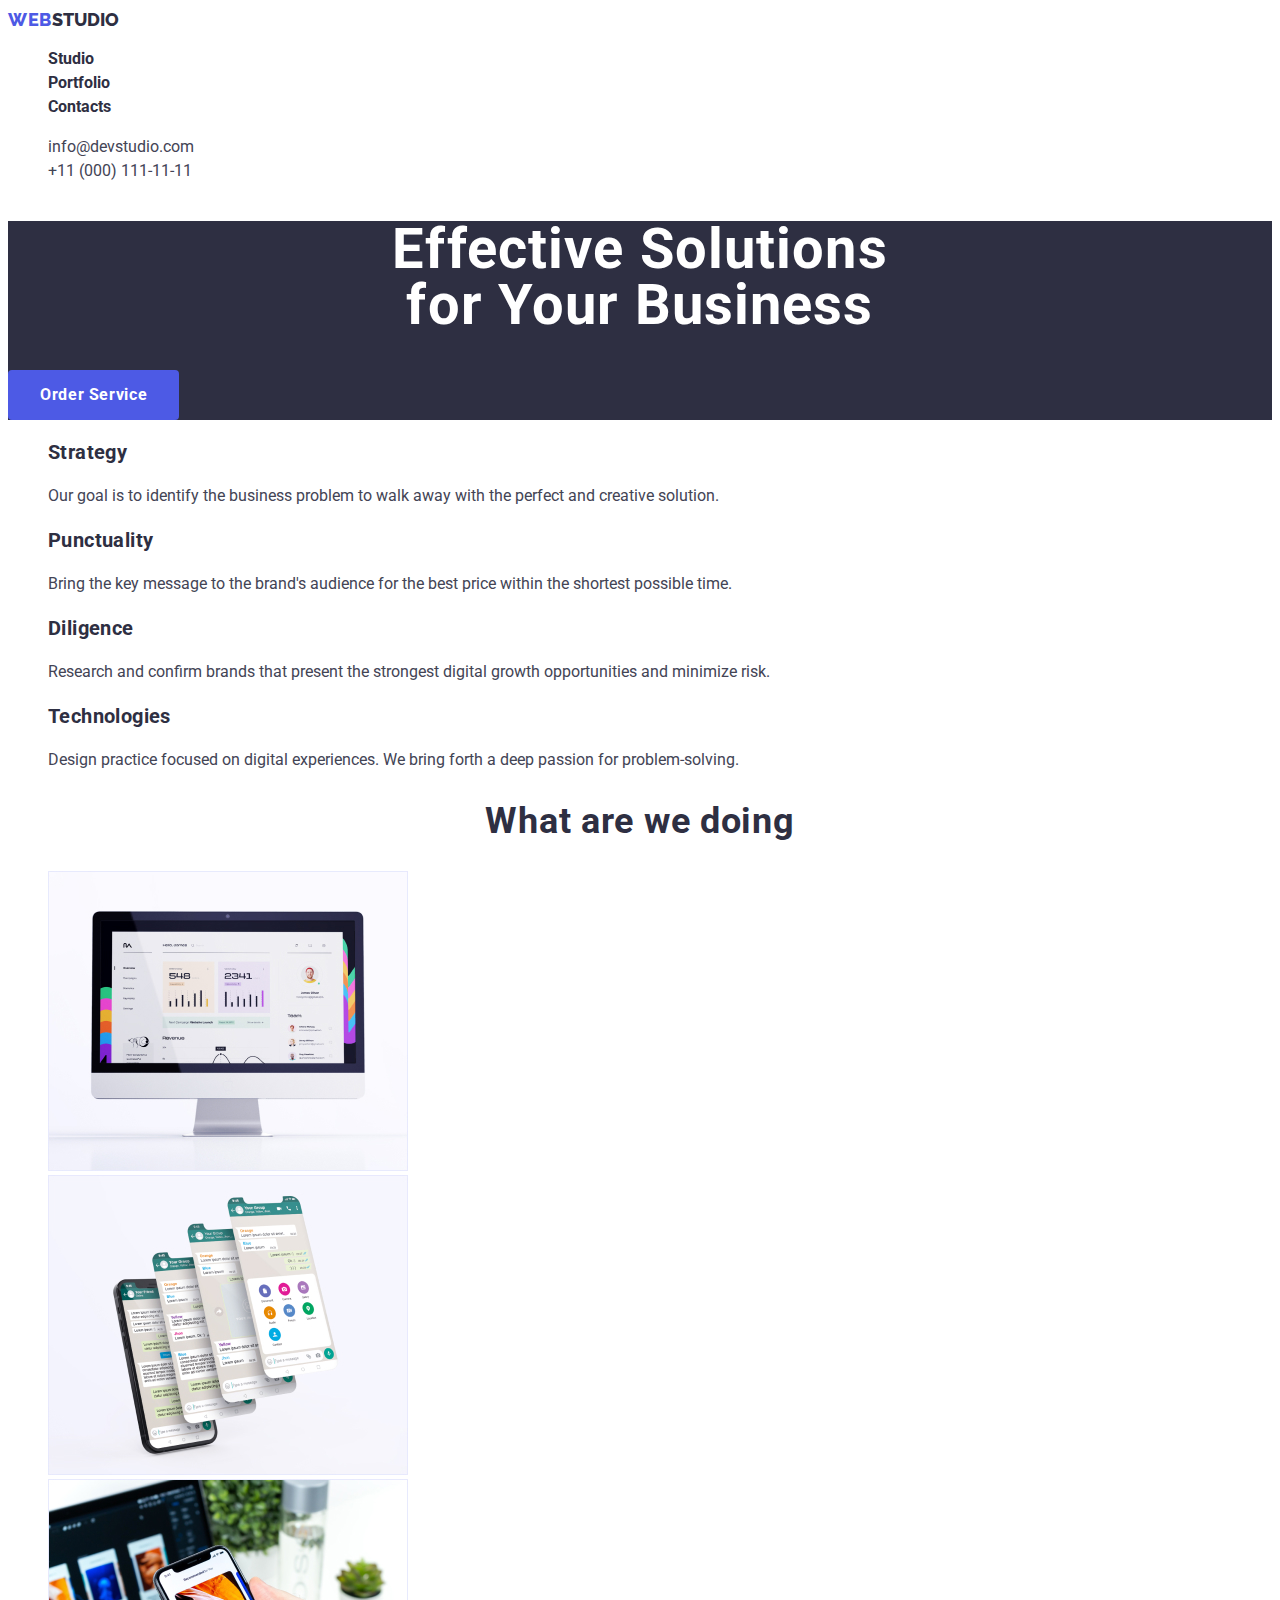
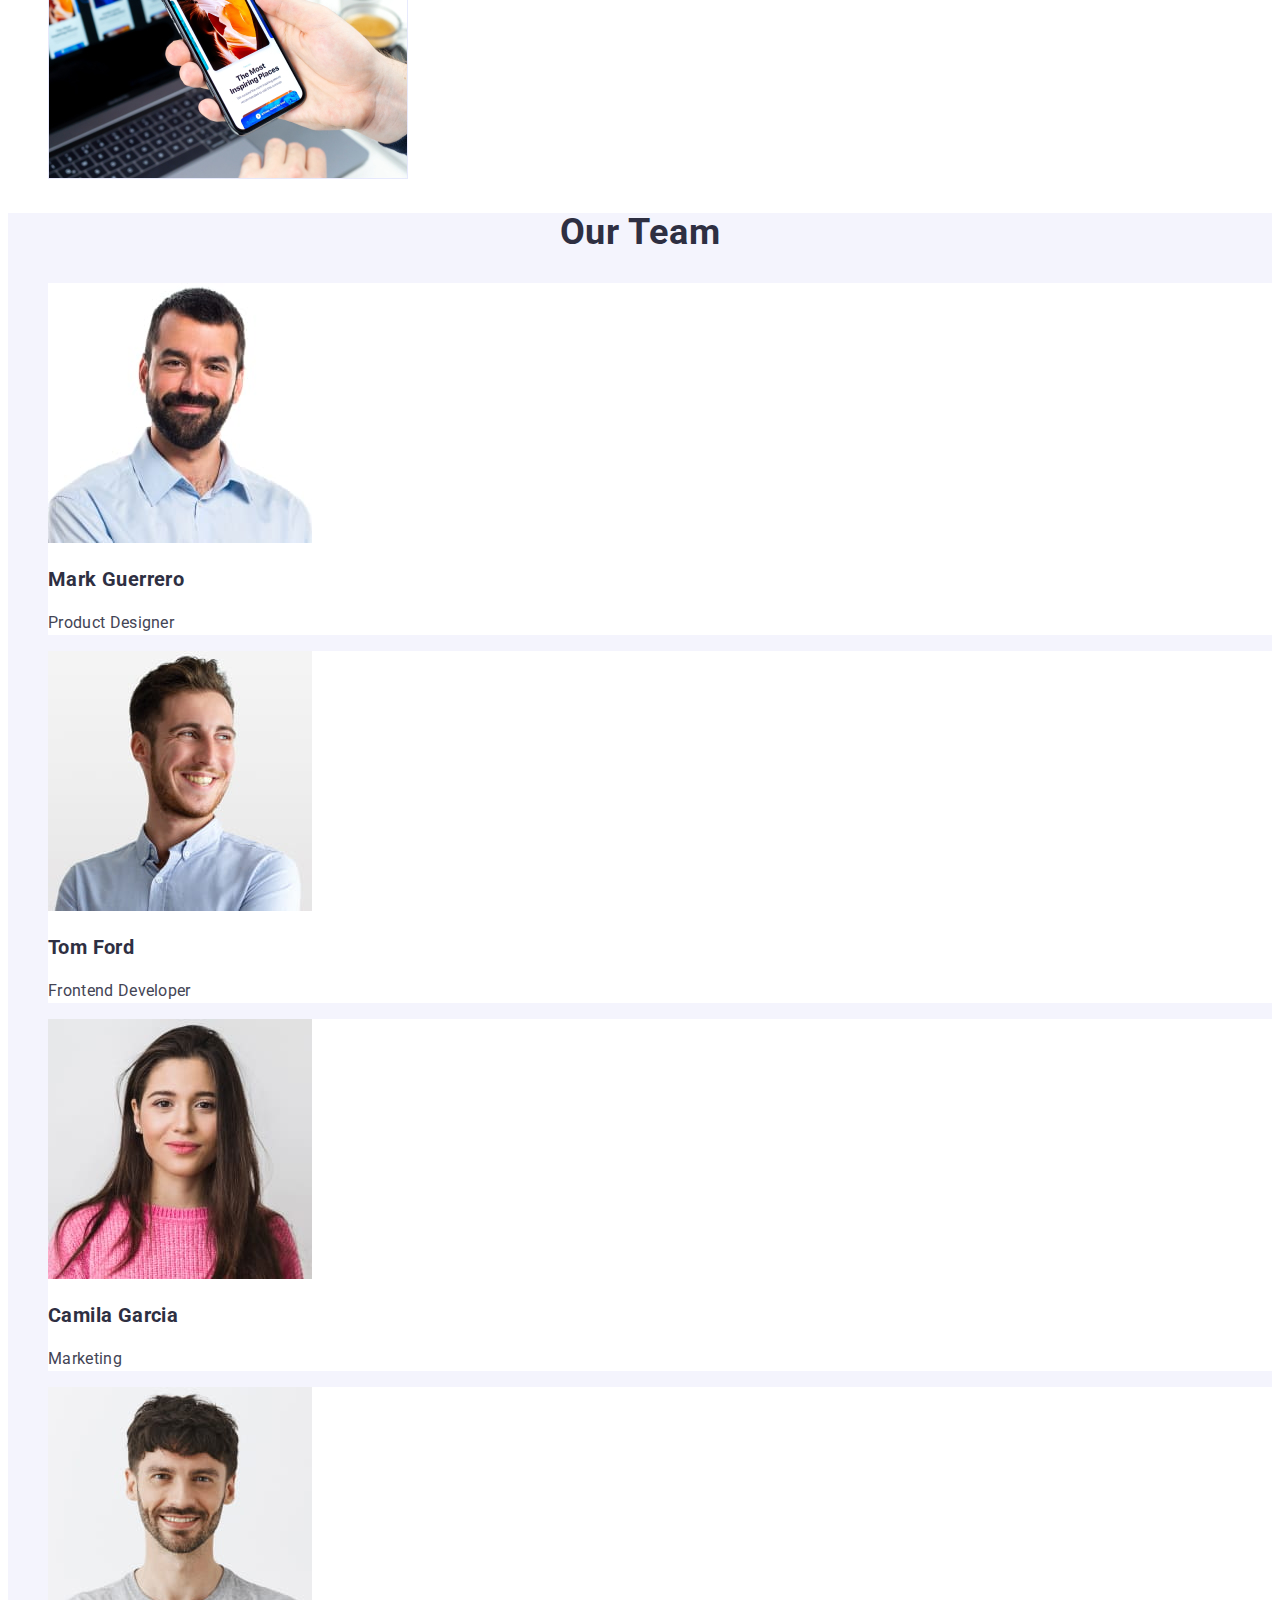
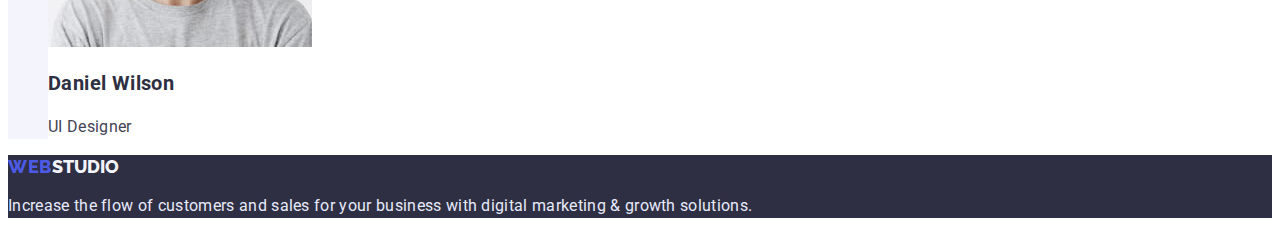
<file: index.html>
<!DOCTYPE html>
<html lang="en">
<head>
    <meta charset="UTF-8">
    <meta http-equiv="X-UA-Compatible" content="IE=edge">
    <meta name="viewport" content="width=device-width, initial-scale=1.0">
    <title>Document</title>
    <style>
        li {
            list-style-type: none;
        }
        a {
            text-decoration: none;
        }
    </style>
    <link href="https://fonts.googleapis.com/css2?family=Raleway:wght@800&family=Roboto:wght@400;500;700;900&display=swap" rel="stylesheet">
<link rel="stylesheet" href="./css/style.css" />

</head>
<body>

    <header>
        <a class="contacts-logo" href="./index.html"><span class="logo">web</span><span class="logo-two">studio</span></a>
            

        <!-- Main navigation -->
        <nav>
            <!-- Links to other pages or sections of the current page -->
        <ul class="link">
            <li><a class="contacts" href="./index.html">Studio</a></li>
            <li><a class="contacts" href="./portfolio.html">Portfolio</a></li>
            <li><a class="contacts" href="">Contacts</a></li>
        </ul>
        </nav>

        <ul class="secondary-link">
            <li><a class="contacts" href="mailto:info@devstudio.com">info@devstudio.com</a></li>                               
            <li><a class="contacts" href="tel:+110001111111">+11 (000) 111-11-11</a></li>                             
        </ul>
    </header>

    <main>
    
        <section class="hero">
            <h1 class="hero-logo">Effective Solutions <br /> for Your Business</h1>
            <button class="main-pointer" type="button">Order Service</button>
        </section>

        <!-- Feauters section -->
    <section class="text">
        <ul>
            <li>
                <h3>Strategy</h3>
                <p>Our goal is to identify the business
                    problem to walk away with the perfect and creative solution. </p>
            </li>
            <li>
                <h3>Punctuality</h3>
                <p>Bring the key message to the brand's audience for the best price within the shortest possible time.</p>
            </li>
            <li>
                <h3>Diligence</h3>
                <p>Research and confirm brands that present the strongest digital growth opportunities and minimize risk.</p>
            </li>
            <li>
                <h3>Technologies</h3>
                <p>Design practice focused on digital experiences. We bring forth a deep passion for problem-solving.</p>
            </li>
        </ul>
    </section>

    <section class="text">

         <h2>What are we doing</h2>

         <ul>
            <li><img src="./images/rectangle2.jpg" alt="statistic" width="360"/></li>
            <li><img src="./images/Rectangle1.jpg" alt="constant communication with the clients" width="360"/></li>
            <li><img src="./images/rectangle3.jpg" alt="design practice focused on digital experiences" width="360"/></li>
         </ul>
    </section> 
    

    <!-- Page footer -->

    <section class="secondary-text">

         <h2>Our Team</h2>

        <ul>
             <li class="img">
                <img src="./images2/img.jpg" alt="Product Designer" width="264">
                <h3>Mark Guerrero</h3>
                <p>Product Designer</p>
             </li>
             <li class="img">
                <img src="./images2/img-2.jpg" alt="Frontend Developer" width="264">
                <h3>Tom Ford</h3>
                <p>Frontend Developer</p>
             </li>
             <li class="img">
                <img src="./images2/img-3.jpg" alt="Marketing" width="264">
                <h3>Camila Garcia</h3>
                <p>Marketing</p>
             </li>
             <li class="img">
                <img src="./images2/img-4.jpg" alt="UI Designer" width="264">
                <h3>Daniel Wilson</h3>
                <p>UI Designer</p>
             </li>
        </ul>
     </section>

     </main>

     <footer class="bottom">
         <a class="contacts-logo" href="./index.html"><span class="logo">web</span><span class="logo-two-bottom">studio</span></a>
         <p>Increase the flow of customers and sales for your business with digital marketing & growth solutions.</p>
    </footer>
</body>
</html>
</file>
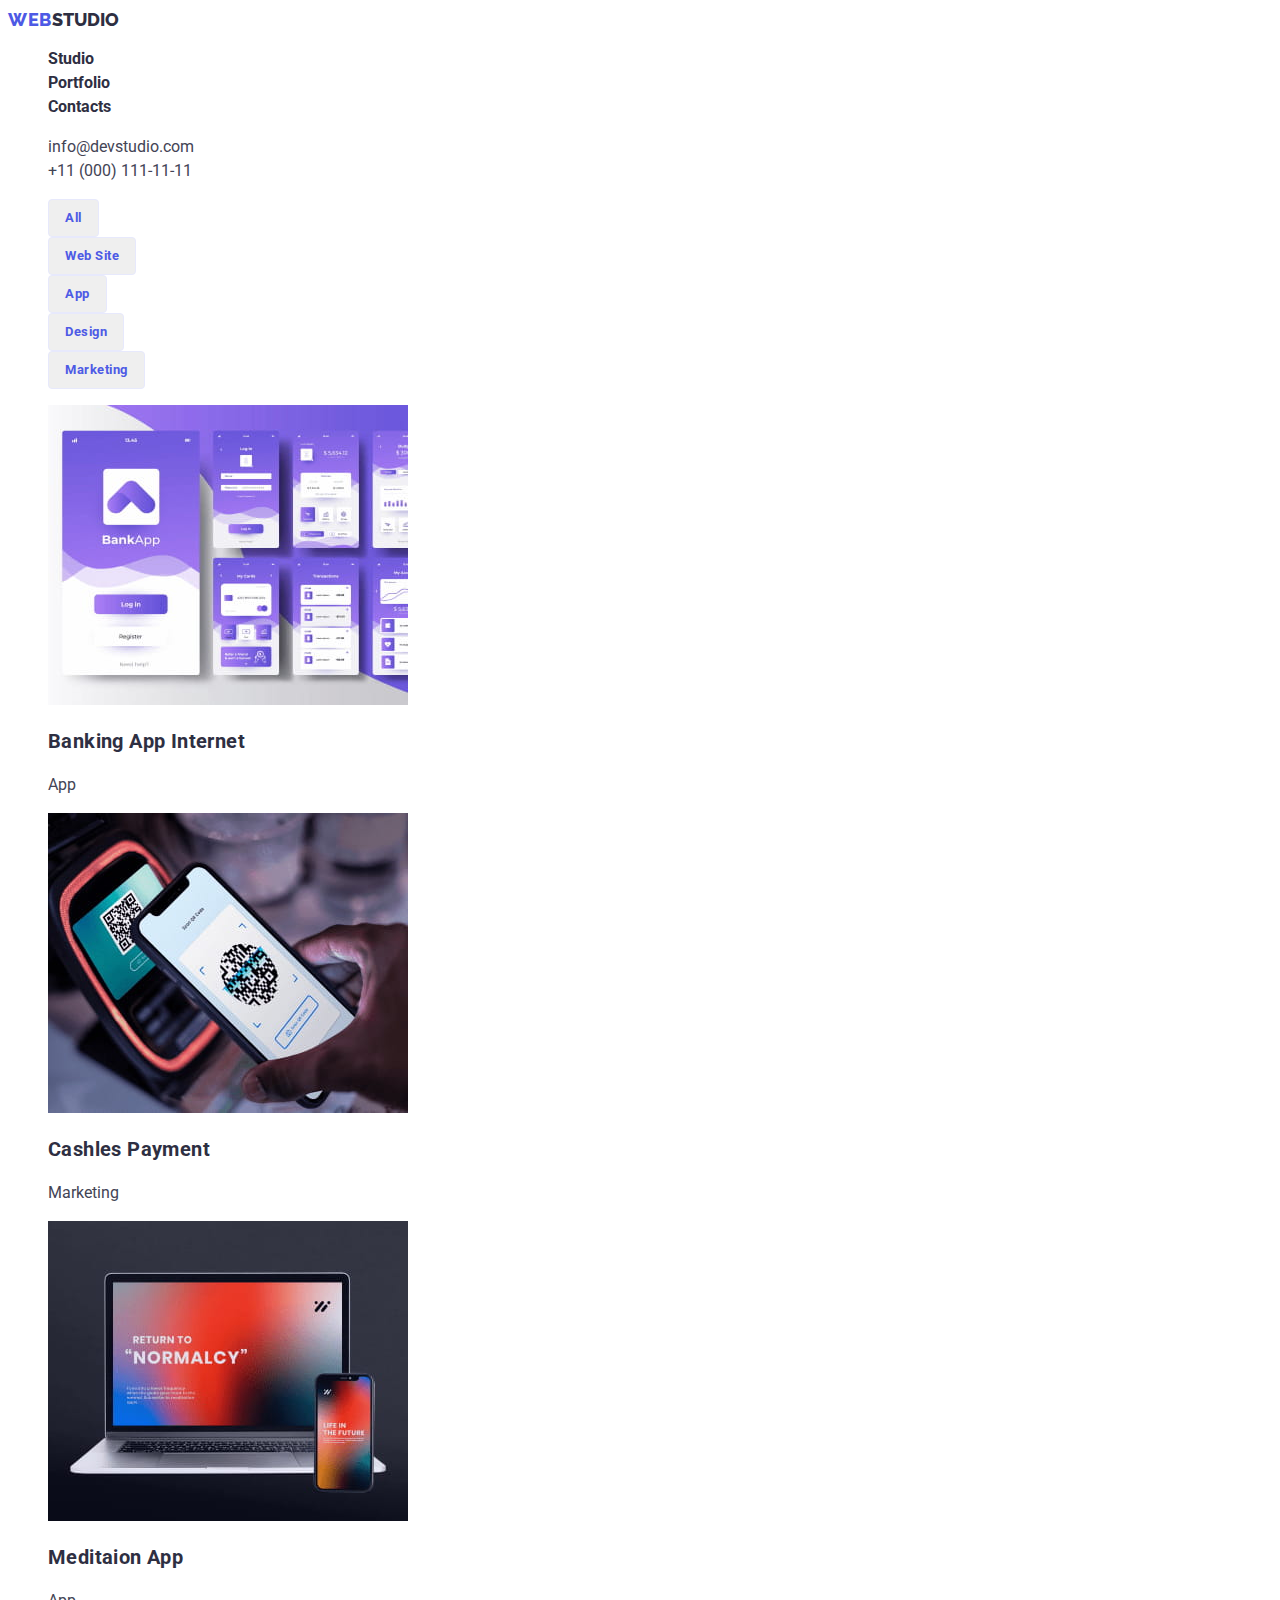
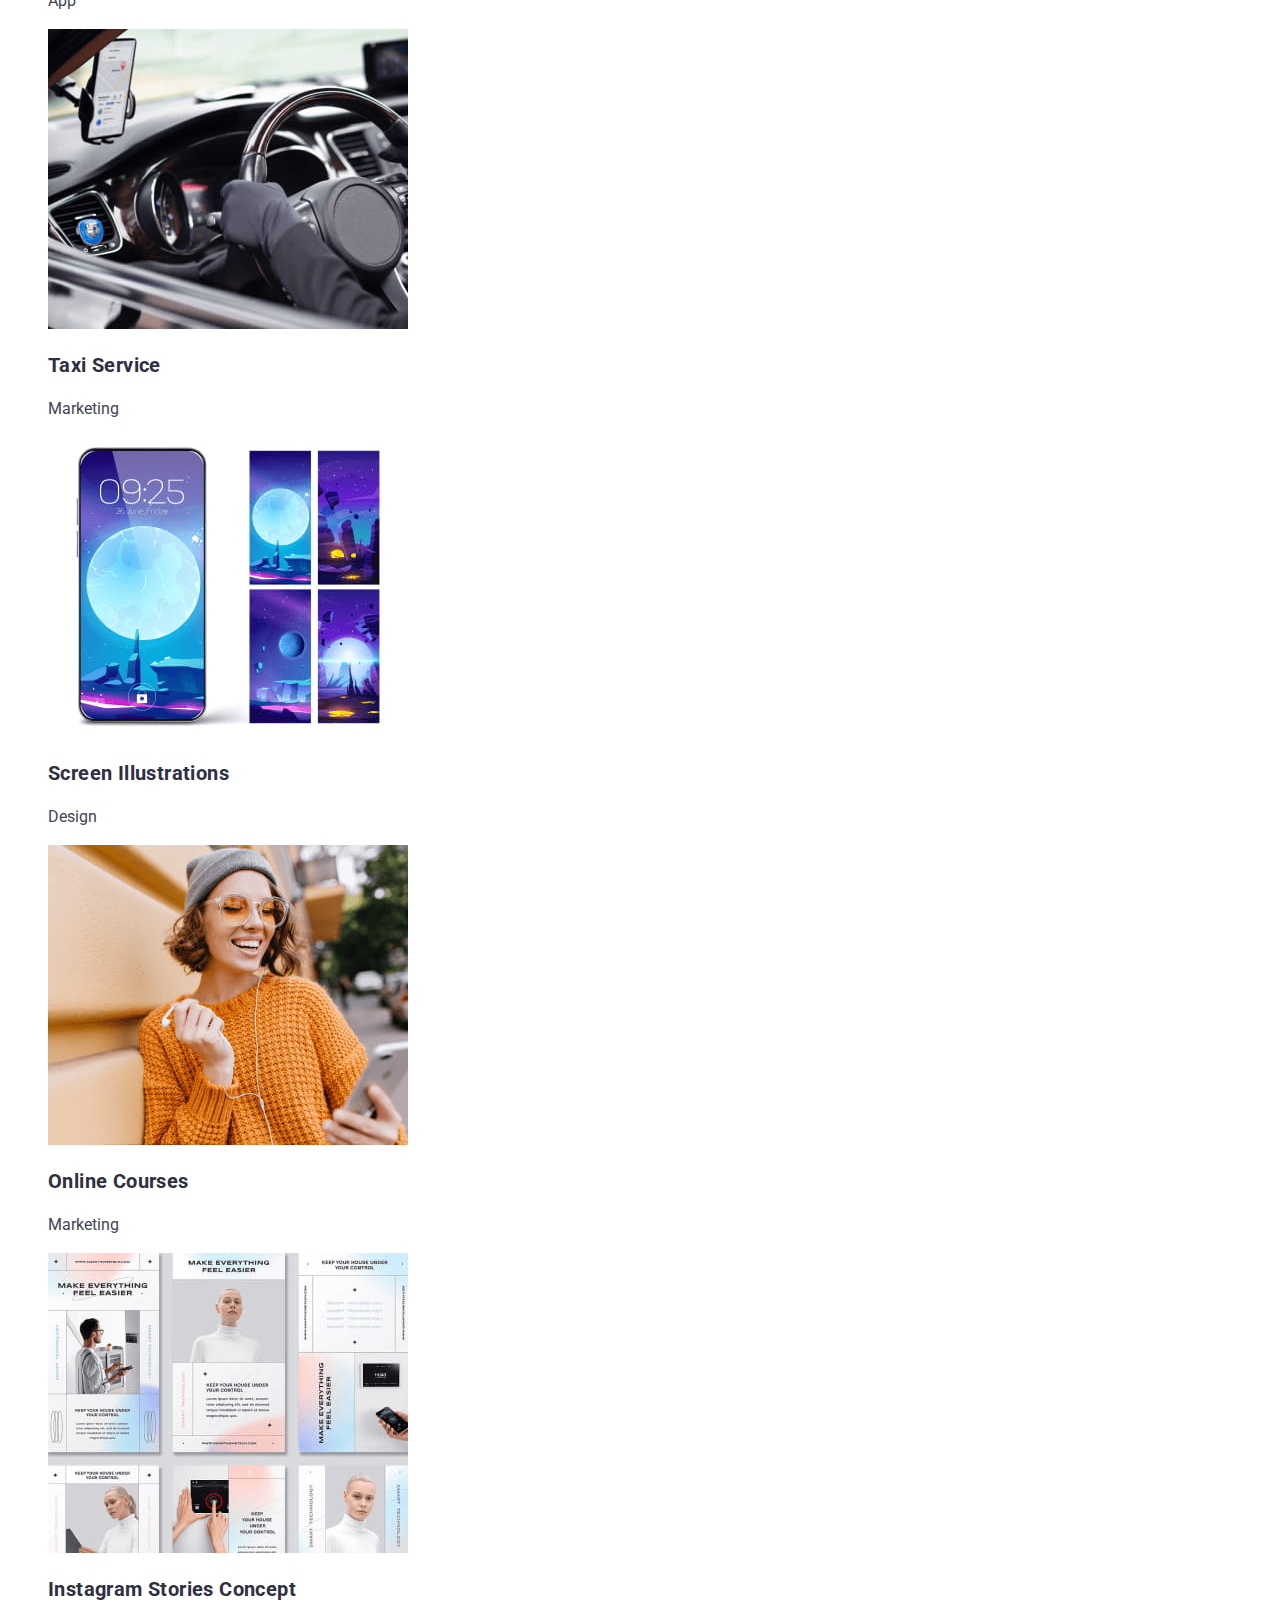
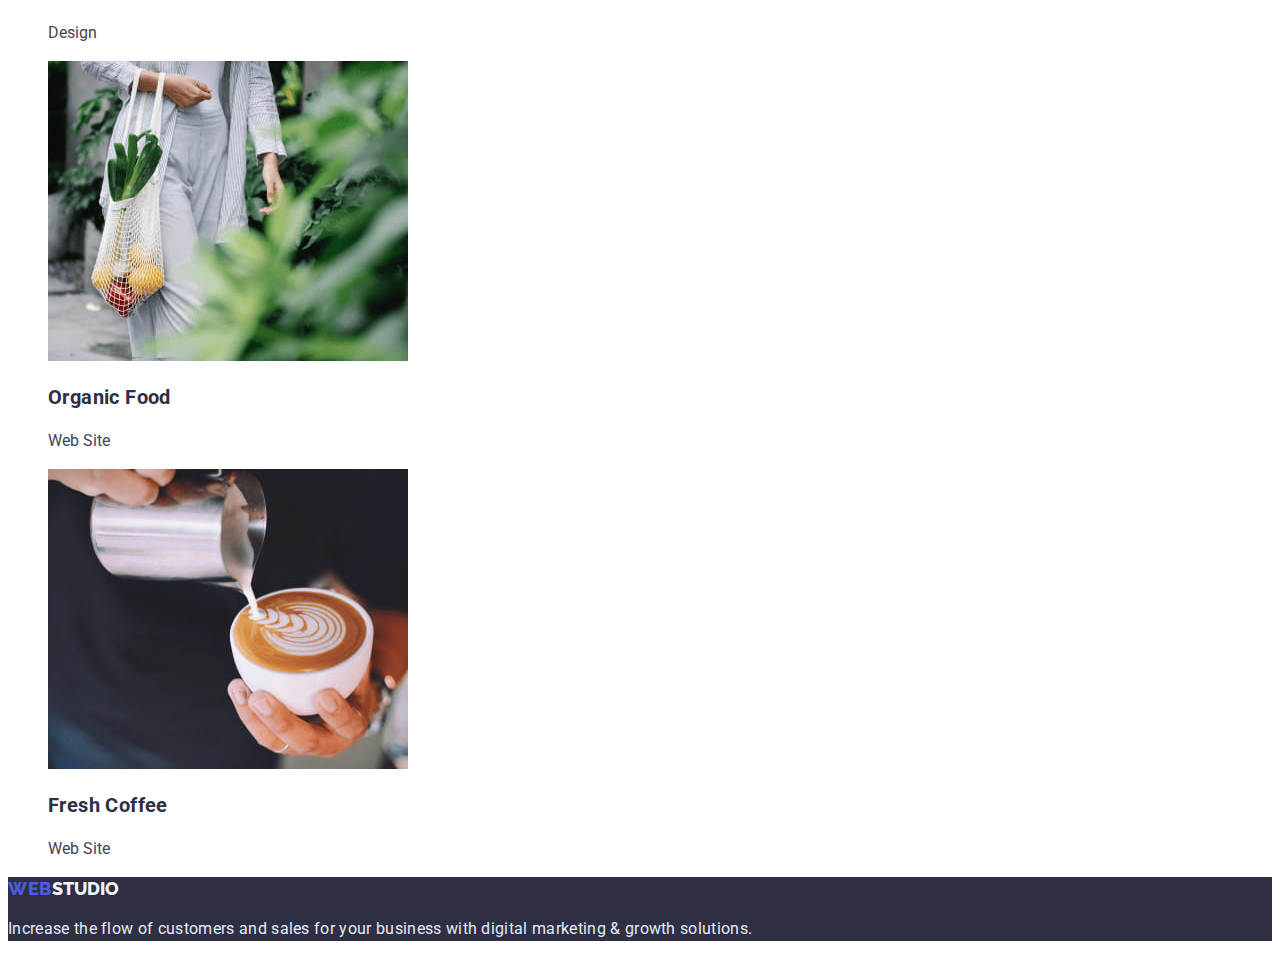
<file: portfolio.html>
<!DOCTYPE html>
<html lang="en">
<head>
    <meta charset="UTF-8">
    <meta http-equiv="X-UA-Compatible" content="IE=edge">
    <meta name="viewport" content="width=device-width, initial-scale=1.0">
    <title>Document</title>
    <style>
        li {
            list-style-type: none;
        }
        a {
            text-decoration: none;
        }
    </style>
    <link href="https://fonts.googleapis.com/css2?family=Raleway:wght@800&family=Roboto:wght@400;500;700;900&display=swap" rel="stylesheet">
    <link rel="stylesheet" href="./css/style.css" />

</head>
<body>
    
    <header>
        <a class="contacts-logo" href="./portfolio.html"><span class="logo">web</span><span class="logo-two">studio</span></a>

        <!-- Main navigation -->
        <nav>
            <!-- Links to other pages or sections of the current page -->
            <ul class="link">
                <li><a class="contacts" href="./index.html">Studio</a></li>
                <li><a class="contacts" href="./portfolio.html">Portfolio</a></li>
                <li><a class="contacts" href="">Contacts</a></li>
            </ul>
        </nav>

        <ul class="secondary-link">
            <li><a class="contacts" href="mailto:info@devstudio.com">info@devstudio.com</a></li>
            <li><a class="contacts" href="tel:+110001111111">+11 (000) 111-11-11</a></li>
        </ul>
    </header>

    <main>

         <!-- Page footer -->

         <section class="text">
        <ul>
                <li><button class="pointer" type="button">All</button></li>
                <li><button class="pointer" type="button">Web Site</button></li>
                <li><button class="pointer" type="button">App</button></li>
                <li><button class="pointer" type="button">Design</button></li>
                <li><button class="pointer" type="button">Marketing</button></li>
        </ul>

        <ul>
            <li>
                <a class="menu">
                <img src="./images3/img.jpg" alt="Banking App Internet" width="360">
                <h3>Banking App Internet</h3>
                <p>App</p>
                </a>
            </li>
            <li>
                <a class="menu">
                 <img src="./images3/img10.jpg" alt="Cashless Payment" width="360">
                 <h3>Cashles Payment</h3>
                 <p>Marketing</p>
                 </a>
            </li>
            <li>
                <a class="menu">
                <img src="./images3/img3.jpg" alt="Meditaion App" width="360">
                <h3>Meditaion App</h3>
                <p>App</p>
                </a>
            </li>
            <li>
                <a class="menu">
                <img src="./images3/img4.jpg" alt="Taxi Service" width="360">
                <h3>Taxi Service</h3>
                <p>Marketing</p>
                </a>
            </li>
            <li>
                <a class="menu">
                <img src="./images3/img5.jpg" alt="Screen Illustrations" width="360">
                <h3>Screen Illustrations</h3>
                <p>Design</p>
                </a>
            </li>
            <li>
                <a class="menu">
                <img src="./images3/img6.jpg" alt="Online Courses" width="360">
                <h3>Online Courses</h3>
                <p>Marketing</p>
                </a>
            </li>
            <li>
                <a class="menu">
                <img src="./images3/img7.jpg" alt="Instagram Stories Concept" width="360">
                <h3>Instagram Stories Concept</h3>
                <p>Design</p>
                </a>
            </li>
            <li>
                <a class="menu">
                <img src="./images3/img8.jpg" alt="Organic Food" width="360">
                <h3>Organic Food</h3>
                <p>Web Site</p>
                </a>
            </li>
            <li>
                <a class="menu">
                <img src="./images3/img9.jpg" alt="Fresh Coffee" width="360">
                <h3>Fresh Coffee</h3>
                <p>Web Site</p>
                </a>
            </li>
        </ul>
    </section>

    </main>

    <footer class="bottom">
        <a class="contacts-logo" href="./portfolio.html"><span class="logo">web</span><span class="logo-two-bottom">studio</span></a>
        <p>Increase the flow of customers and sales for your business with digital marketing & growth solutions.</p>
    </footer>
</body>
</html>
</file>
<file: css/style.css>
/* Index.html file */

 /* Logo */

:root {
    --brand-color: #2E2F42;
    --color1:#4D5AE5;
    --color2:#434455;
    --color3:#F4F4FD;
    --color4:#FFFFFF;
    --color5: #404BBF;
    --color6: #E7E9FC;
}

.contacts-logo {
    font-family: Raleway, sans-serif;
    font-style: normal;
    font-weight: 800;
    font-size: 18px;
    line-height: 1.3;

    align-items: center;
    letter-spacing: 0.03;
    text-transform: uppercase;
}
 
.logo {
    font-family: Raleway, sans-serif;
    font-style: normal;
    font-weight: 800;
    font-size: 18px;
    line-height: 1.3;


    letter-spacing: 0.03em;
    text-transform: uppercase;
    color: var(--color1);
}

.logo-two {
    color: var(--brand-color);
}

body {
font-family: Roboto, sans-serif;
color: var(--brand-color);
}


/* Main navigation */

.link {
    background-color: var(--color4);
    text-decoration:none;
}



.link a {
    font-weight: 700;
    font-size: 16px;
    line-height: 1.5;

    color: var(--brand-color);
}

.secondary-link a {
    font-weight: 400;
    font-size: 16px;
    line-height: 1.5;

    color: #434455;
    background-color: var(--color4);
}
    
/* Hover and focus */

.contacts {
    color: var(--brand-color);
}

.contacts:hover {
    color: var(--color1);
}

.contacts:focus {
    color: var(--color1);
}
.link .contacts:focus {
    color: var(--color1);
}

.secondary-link:focus {
    color: var(--color1);
}

.main-pointer {
    font-family: Roboto, sans-serif;
    font-style: normal;
    font-weight: 700;
    font-size: 16px;
    line-height: 1.1;

    letter-spacing: 0.04em;
    color: var(--color4);
    align-items: center;
    padding: 16px 32px;

    background-color: var(--color1);
    border: none;
    border-radius: 4px;
 }

.main-pointer:hover {
    background-color: var(--color5);
}

.main-pointer:focus {
    background-color: var(--color5);
    box-shadow: 0px 4px 4px rgba(0, 0, 0, 0.15);
}

 

.hero {
    background-color: var(--brand-color);
}

.buttom .contacts:focus {
    color: var(--color1);
}

.hero-logo {
    font-family: Roboto, sans-serif;
    font-weight: 700;
    font-style: normal;
    font-size: 56px;
    line-height: 1;
    text-align: center;
    letter-spacing: 0.02em;

    color: var(--color4);
}


/* Feauters section */

.text h3 { 
    font-weight: 700;
    font-size: 20px;
    line-height: 1.2;
    letter-spacing: 0.02em;

    color: var(--brand-color);
}

.text p {
    font-weight: 400;
    line-height: 1.5;
    letter-spacing: 0.02;

    color: var(--color2);
}

.text h2 {
    font-weight: 700;
    font-size: 36px;
    line-height: 1.1;

    text-align: center;
    letter-spacing: 0.02em;

    color: var(--brand-color);
}

/* Page footer */

.secondary-text {
    background-color: var(--color3);
}

.img {
    flex-direction: column;
    justify-content: center;
    align-items: center;
    background-color: var(--color4);
}

.secondary-text h2 {
    font-weight: 700;
    font-size: 36px;
    line-height: 1.1;

    text-align: center;
    letter-spacing: 0.02em;

    color: var(--brand-color);
}

.secondary-text h3 {
    font-weight: 700;
    font-size: 20px;
    line-height: 1.2;
    letter-spacing: 0.02em;

    color: var(--brand-color);
}

.secondary-text p {
    font-weight: 400;
    font-size: 16px;
    line-height: 1.5;
    letter-spacing: 0.02em;

    color: var(--color2);
}

.bottom {
    background-color: var(--brand-color);
}

.bottom p {
    font-weight: 400;
    font-size: 16px;
    line-height: 1.5;
    letter-spacing: 0.02em;

    color: var(--color6);
}

.logo-two-bottom {
    color: var(--color3);
 }

/* Portfolio.html */


/* Main navigation */


.pointer { 
    font-family: Roboto, sans-serif;
    font-style: normal;
    font-weight: 700;
    line-height: 1.5;
    align-items: center;
    letter-spacing: 0.04em;
    padding: 8px 16px;

    color: var(--color1);
    border: 1px solid var(--color6);
    border-radius: 4px;
    box-sizing: border-box;
}

.pointer:hover {
    color: var(--color4);
    background-color: var(--color1);
}

.pointer:focus {
    background-color: var(--color1);
    box-shadow: 0px 3px 1px rgba(0, 0, 0, 0.1), 0px 2px 1px rgba(0, 0, 0, 0.08), 0px 2px 2px rgba(0, 0, 0, 0.12);
}

.pointer { cursor: pointer; }
</file>
